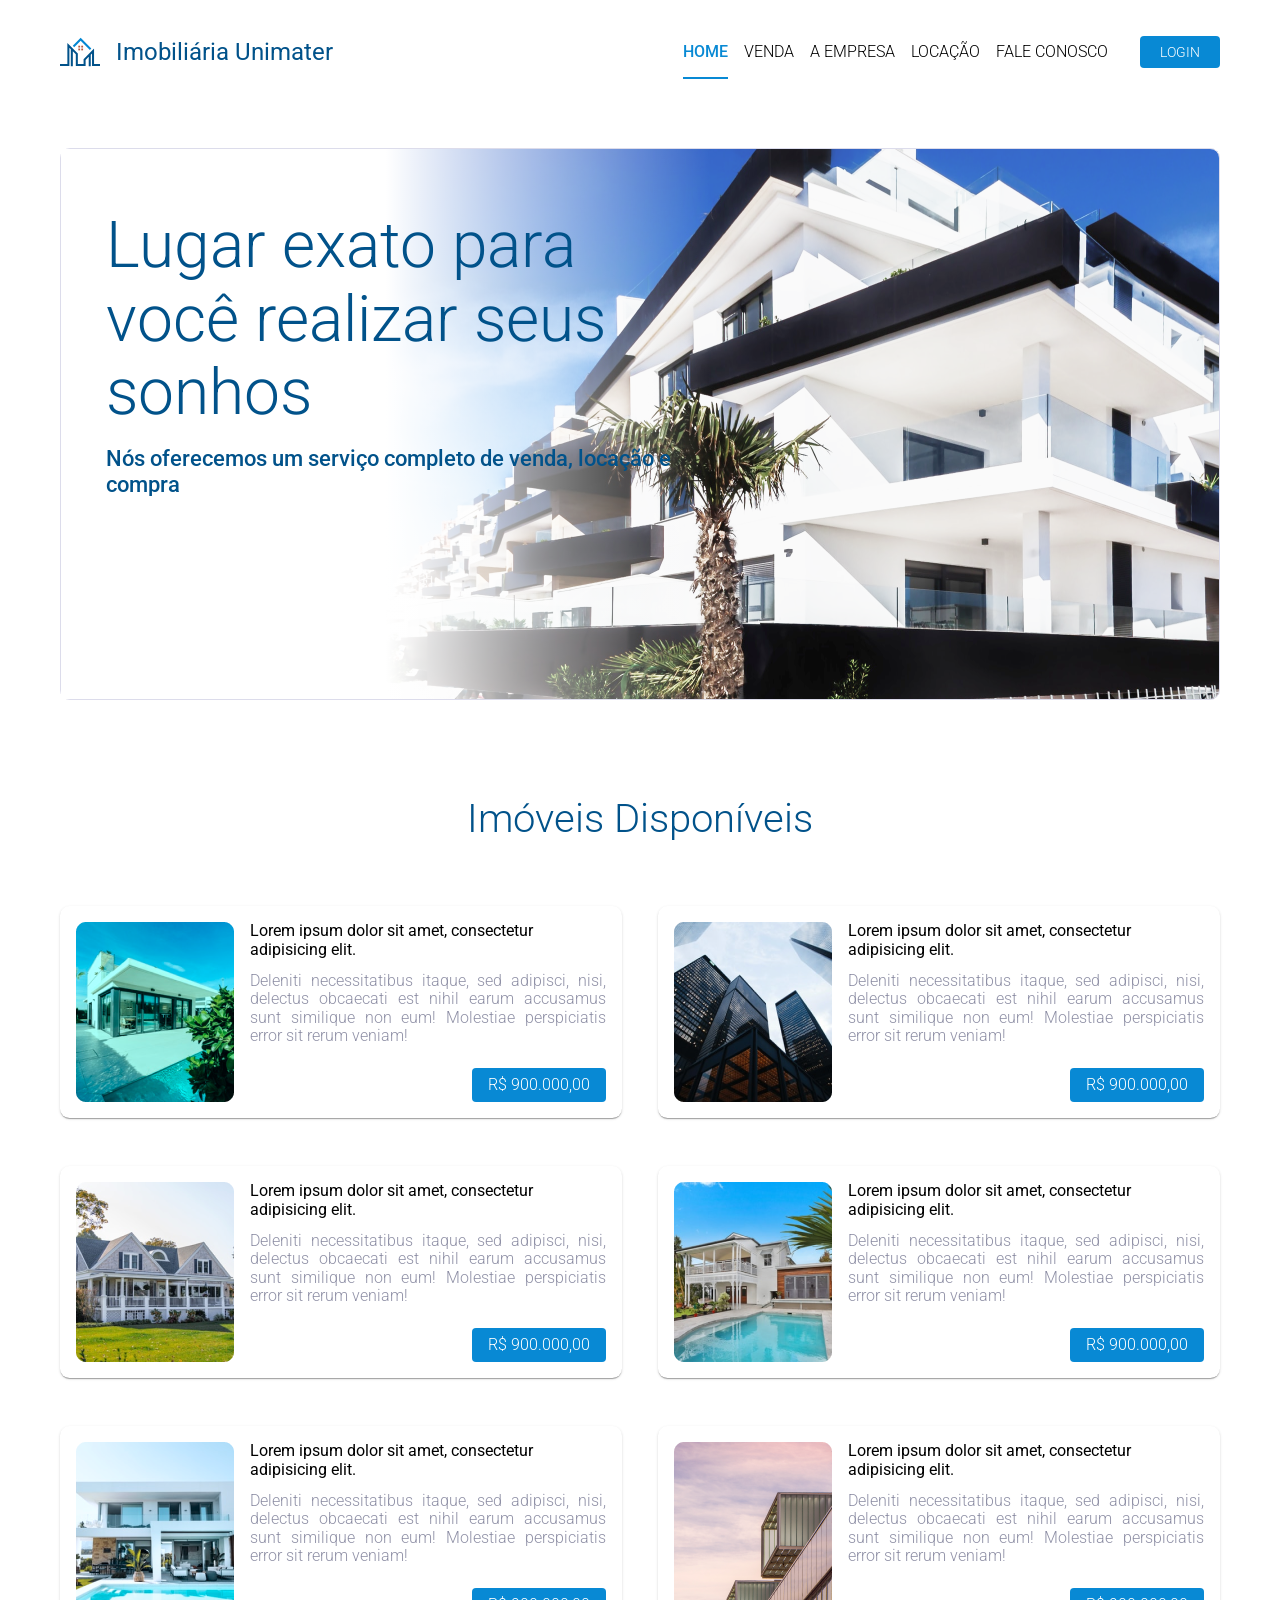
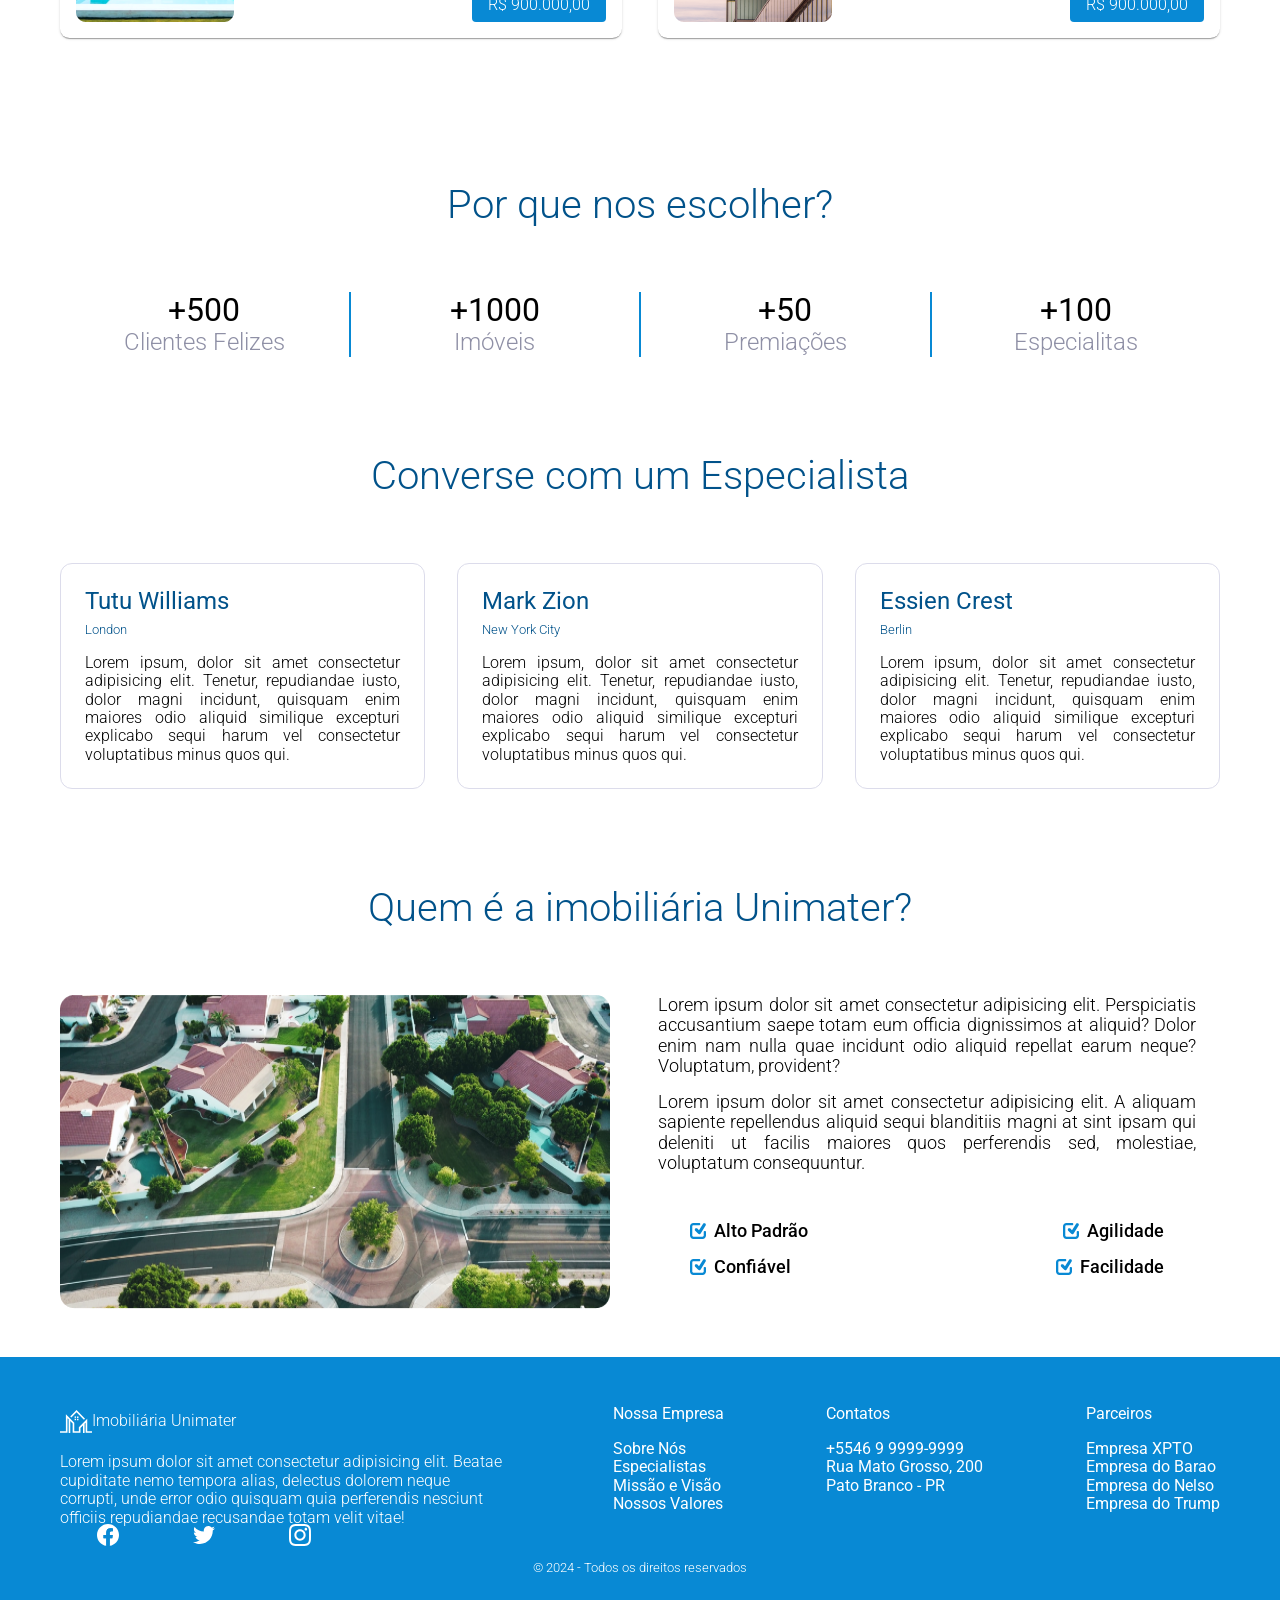
<file: imovel-site/index.html>
<!DOCTYPE html>
<html lang="pt-br">

<head>
    <meta charset="UTF-8">
    <meta name="viewport" content="width=device-width, initial-scale=1.0">
    <title>Imobiliária Unimater</title>

    <!-- Google fontes -->
    <link href="https://fonts.googleapis.com/css2?family=Roboto:wght@300;400;500;700&display=swap" rel="stylesheet" />

    <!-- CSS Normalize - Normaliza minha pagina deixando igual em qualquer navegador -->
    <link rel="stylesheet" href="./assets/css/normalize.css" />

    <!-- CSS Custom -->
    <link rel="stylesheet" href="./assets/css/style.css" />

</head>

<body>
    <header>
        <div class="container">
            <div class="brand">
                <img src="./assets/img/logo_imobiliaria.svg" alt="" />
                <h1>Imobiliária Unimater</h1>
            </div>
            <nav>
                <ul>
                    <li><a href="#" class="active">Home</a></li>
                    <li><a href="#">Venda</a></li>
                    <li><a href="#">A Empresa</a></li>
                    <li><a href="#">Locação</a></li>
                    <li><a href="#">Fale conosco</a></li>
                    <li><button>Login</button></li>
                </ul>
            </nav>
        </div>
    </header>

    <main>
        <div class="container">
            <section id="banner">
                <div class="banner-content">
                    <h3 class="banner-body1">Lugar exato para você realizar seus sonhos</h3>
                    <h3 class="banner-body2">Nós oferecemos um serviço completo de venda, locação e compra</h3>
                </div>
            </section>
            <section id="cards">
                <h2>Imóveis Disponíveis</h2>
                <div class="cards-content">

                    <div class="card">
                        <img src="./assets/img/thumb1.png" />
                        <div class="card-content">
                            <h4>Lorem ipsum dolor sit amet, consectetur adipisicing elit.</h4>
                            <p> Deleniti necessitatibus itaque, sed adipisci, nisi, delectus obcaecati est nihil earum
                                accusamus sunt similique non eum! Molestiae perspiciatis error sit rerum veniam!</p>
                            <div class="card-price">
                                <p>R$ 900.000,00</p>
                            </div>
                        </div>
                    </div>

                    <div class="card">
                        <img src="./assets/img/thumb2.png" />
                        <div class="card-content">
                            <h4>Lorem ipsum dolor sit amet, consectetur adipisicing elit.</h4>
                            <p> Deleniti necessitatibus itaque, sed adipisci, nisi, delectus obcaecati est nihil earum
                                accusamus sunt similique non eum! Molestiae perspiciatis error sit rerum veniam!</p>
                            <div class="card-price">
                                <p>R$ 900.000,00</p>
                            </div>
                        </div>
                    </div>

                    <div class="card">
                        <img src="./assets/img/thumb3.png" />
                        <div class="card-content">
                            <h4>Lorem ipsum dolor sit amet, consectetur adipisicing elit.</h4>
                            <p> Deleniti necessitatibus itaque, sed adipisci, nisi, delectus obcaecati est nihil earum
                                accusamus sunt similique non eum! Molestiae perspiciatis error sit rerum veniam!</p>
                            <div class="card-price">
                                <p>R$ 900.000,00</p>
                            </div>
                        </div>
                    </div>

                    <div class="card">
                        <img src="./assets/img/thumb4.png" />
                        <div class="card-content">
                            <h4>Lorem ipsum dolor sit amet, consectetur adipisicing elit.</h4>
                            <p> Deleniti necessitatibus itaque, sed adipisci, nisi, delectus obcaecati est nihil earum
                                accusamus sunt similique non eum! Molestiae perspiciatis error sit rerum veniam!</p>
                            <div class="card-price">
                                <p>R$ 900.000,00</p>
                            </div>
                        </div>
                    </div>

                    <div class="card">
                        <img src="./assets/img/thumb5.png" />
                        <div class="card-content">
                            <h4>Lorem ipsum dolor sit amet, consectetur adipisicing elit.</h4>
                            <p> Deleniti necessitatibus itaque, sed adipisci, nisi, delectus obcaecati est nihil earum
                                accusamus sunt similique non eum! Molestiae perspiciatis error sit rerum veniam!</p>
                            <div class="card-price">
                                <p>R$ 900.000,00</p>
                            </div>
                        </div>
                    </div>

                    <div class="card">
                        <img src="./assets/img/thumb6.png" />
                        <div class="card-content">
                            <h4>Lorem ipsum dolor sit amet, consectetur adipisicing elit.</h4>
                            <p> Deleniti necessitatibus itaque, sed adipisci, nisi, delectus obcaecati est nihil earum
                                accusamus sunt similique non eum! Molestiae perspiciatis error sit rerum veniam!</p>
                            <div class="card-price">
                                <p>R$ 900.000,00</p>
                            </div>
                        </div>
                    </div>

                </div>
            </section>
            <section id="reasons">
                <h2>Por que nos escolher?</h2>

                <div class="reasons-content">

                    <div class="reason">
                        <p class="reason-value">+500</p>
                        <p class="reason-label">Clientes Felizes</p>
                    </div>

                    <div class="reason">
                        <p class="reason-value">+1000</p>
                        <p class="reason-label">Imóveis</p>
                    </div>

                    <div class="reason">
                        <p class="reason-value">+50</p>
                        <p class="reason-label">Premiações</p>
                    </div>

                    <div class="reason">
                        <p class="reason-value">+100</p>
                        <p class="reason-label">Especialitas</p>
                    </div>

                </div>
            </section>
            <section id="specialists">
                <h2>Converse com um Especialista</h2>

                <div class="specialists-content">
                    <div class="specialist">
                        <h4>Tutu Williams</h4>
                        <p>London</p>
                        <p class="specialist-detail">Lorem ipsum, dolor sit amet consectetur adipisicing elit. Tenetur,
                            repudiandae iusto, dolor magni incidunt, quisquam enim maiores odio aliquid similique
                            excepturi explicabo sequi harum vel consectetur voluptatibus minus quos qui.</p>
                    </div>

                    <div class="specialist">
                        <h4>Mark Zion</h4>
                        <p>New York City</p>
                        <p class="specialist-detail">Lorem ipsum, dolor sit amet consectetur adipisicing elit. Tenetur,
                            repudiandae iusto, dolor magni incidunt, quisquam enim maiores odio aliquid similique
                            excepturi explicabo sequi harum vel consectetur voluptatibus minus quos qui.</p>
                    </div>


                    <div class="specialist">
                        <h4>Essien Crest</h4>
                        <p>Berlin</p>
                        <p class="specialist-detail">Lorem ipsum, dolor sit amet consectetur adipisicing elit. Tenetur,
                            repudiandae iusto, dolor magni incidunt, quisquam enim maiores odio aliquid similique
                            excepturi explicabo sequi harum vel consectetur voluptatibus minus quos qui.</p>
                    </div>
                </div>

            </section>
            <section id="values">
                <h2>Quem é a imobiliária Unimater?</h2>
                <div class="values-content">
                    <img src="./assets/img/place-company.png" />

                    <div class="values-text">
                        <p>Lorem ipsum dolor sit amet consectetur adipisicing elit. Perspiciatis accusantium saepe totam
                            eum officia dignissimos at aliquid? Dolor enim nam nulla quae incidunt odio aliquid repellat
                            earum neque? Voluptatum, provident?</p>
                        <p>Lorem ipsum dolor sit amet consectetur adipisicing elit. A aliquam sapiente repellendus
                            aliquid sequi blanditiis magni at sint ipsam qui deleniti ut facilis maiores quos
                            perferendis sed, molestiae, voluptatum consequuntur.</p>

                        <div class="values-detail">
                            <div class="value">
                                <p>Alto Padrão</p>
                                <p>Agilidade</p>
                            </div>
                            <div class="value">
                                <p>Confiável</p>
                                <p>Facilidade</p>
                            </div>
                        </div>
                    </div>
                </div>
            </section>
        </div>
    </main>

    <footer>
        <div class="container">
            <div class="footer-content">
                <div class="footer-company">
                    <p class="footer-brand">
                        Imobiliária Unimater
                    </p>
                    <p>Lorem ipsum dolor sit amet consectetur adipisicing elit. Beatae cupiditate nemo tempora alias, 
                        delectus dolorem neque corrupti,
                         unde error odio quisquam quia perferendis nesciunt officiis repudiandae recusandae totam velit vitae!</p>
                </div>
                <div class="footer-menu">
                    <p class="footer-menu-title">Nossa Empresa</p>
                    <ul>
                        <li><a href="#">Sobre Nós</a></li>
                        <li><a href="#specialist">Especialistas</a></li>
                        <li><a href="#">Missão e Visão</a></li>
                        <li><a href="#values">Nossos Valores</a></li>
                        
                    </ul>
                    
                </div>

                <div class="footer-menu">
                    <p class="footer-menu-title">Contatos</p>
                    <ul>
                        <li>+5546 9 9999-9999</li>
                        <li>Rua Mato Grosso, 200</li>
                        <li>Pato Branco - PR</li>
                    </ul>
                </div>
                <div class="footer-menu">
                    <p class="footer-menu-title">Parceiros</p>
                    <ul>
                        <li><a href="#">Empresa XPTO</a></li>
                        <li><a href="#">Empresa do Barao</a></li>
                        <li><a href="#">Empresa do Nelso</a></li>
                        <li><a href="#">Empresa do Trump</a></li>
                    </ul>
                </div>

            </div>
            <div class="footer-social">
            <span class="facebook"></span>
            <span class="twitter"></span>
            <span class="instagram"></span>
            <span class="Linkedin"></span>
        </div>

            <div class="footer-copyright">
           <P> &#169; 2024 - Todos os direitos reservados</P>
        </div>


        </div>
    </footer>
</body>

</html>
</file>
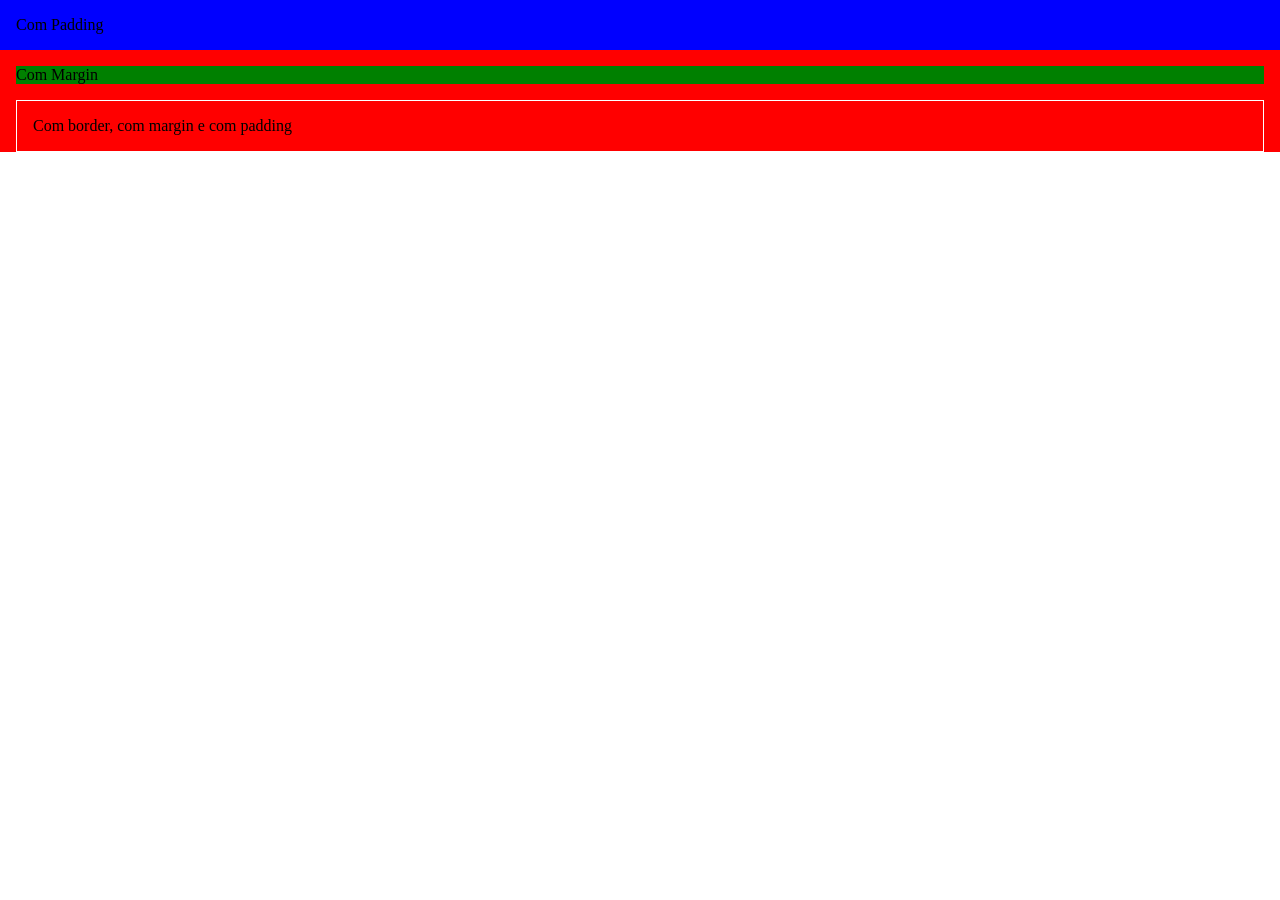
<file: introducao_css/box-model.html>
<!DOCTYPE html>
<html lang="pt-br">

<head>
    <meta charset="UTF-8">
    <meta name="viewport" content="width=device-width, initial-scale=1.0">
    <title>Box Model</title>
    <style>
        * {
            padding: 0;
            margin: 0;
        }

        .wrapper {
            background-color: red;
        }

        .com-padding {
            background-color: blue;
            padding: 1rem;
        }

        .com-margin {
            background-color: green;
            margin: 1rem;
        }

        .com-borda {
            border: 1px solid white;
            margin: 1rem;
            padding: 1rem;
        }
    </style>
</head>

<body>

    <div class="wrapper">
        <div class="com-padding">
            <p>Com Padding</p>
        </div>
        <div class="com-margin">
            <p>Com Margin</p>
        </div>
        <div class="com-borda">
            <p>Com border, com margin e com padding</p>
        </div>
    </div>

</body>

</html>
</file>
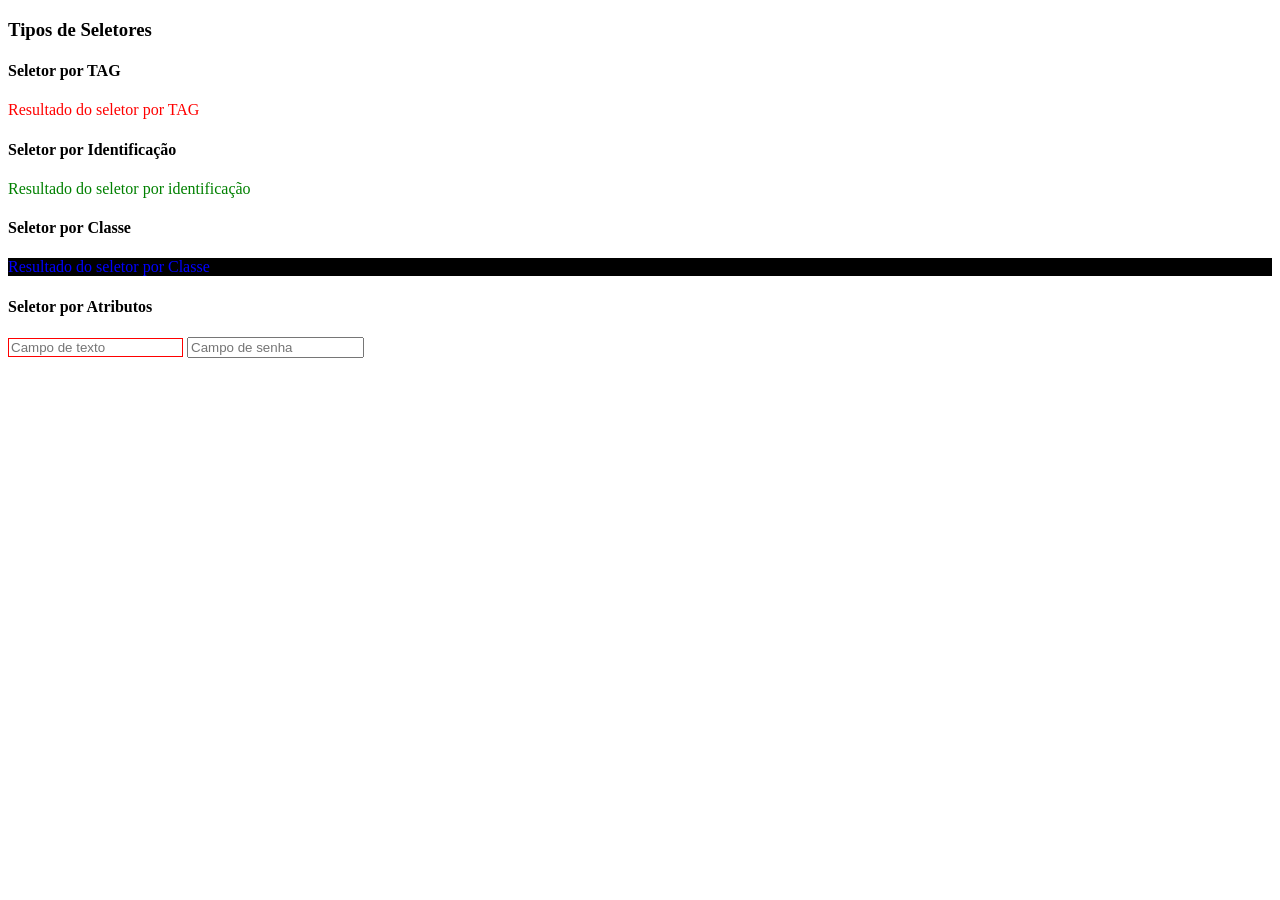
<file: introducao_css/seletores.html>
<!DOCTYPE html>
<html lang="en">

<head>
    <meta charset="UTF-8">
    <meta name="viewport" content="width=device-width, initial-scale=1.0">
    <title>Seletores, Propriedades e Valores</title>

    <style>
        p {
            color: red;
        }

        #titulo {
            color: green;
        }

        .destaque {
            color: blue;
        }

        .fundo-preto {
            background-color: #000000;
        }

        input[type="text"] {
            border: 1px solid red;
        }
    </style>

</head>

<body>

    <h3>Tipos de Seletores</h3>

    <h4>Seletor por TAG</h4>
    <p>Resultado do seletor por TAG</p>

    <h4> Seletor por Identificação</h4>
    <p id="titulo">Resultado do seletor por identificação</p>

    <h4> Seletor por Classe</h4>
    <p class="destaque fundo-preto">Resultado do seletor por Classe</p>

    <h4> Seletor por Atributos</h4>
    <input type="text" placeholder="Campo de texto">
    <input type="password" placeholder="Campo de senha">

</body>

</html>
</file>
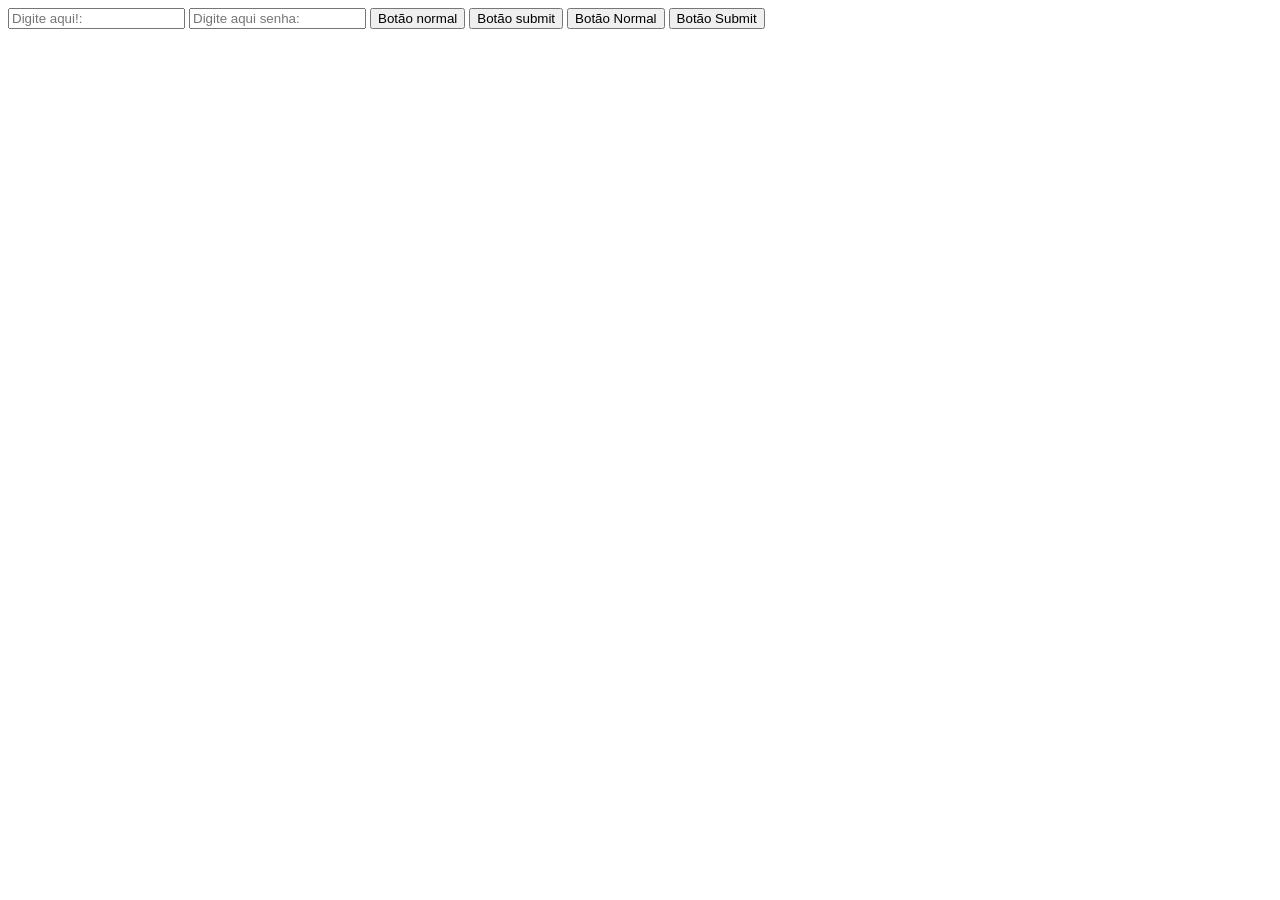
<file: introducao_html/formulario.html>
<!DOCTYPE html>
<html lang="pt-br">

<head>
    <meta charset="UTF-8">
    <meta name="viewport" content="width=device-width, initial-scale=1.0">
    <title>Formulários</title>
</head>

<body>

    <form>
        <input type="text" placeholder="Digite aqui!:">
        <input type="password" placeholder="Digite aqui senha:">

        <!-- Jeito Antigo-->
        <input type="button" value="Botão normal">
        <input type="submit" value="Botão submit">

        <!-- Jeito novo*-->
        <button>Botão Normal</button>
        <button type="submit">Botão Submit</button>
    </form>

</body>

</html>
</file>
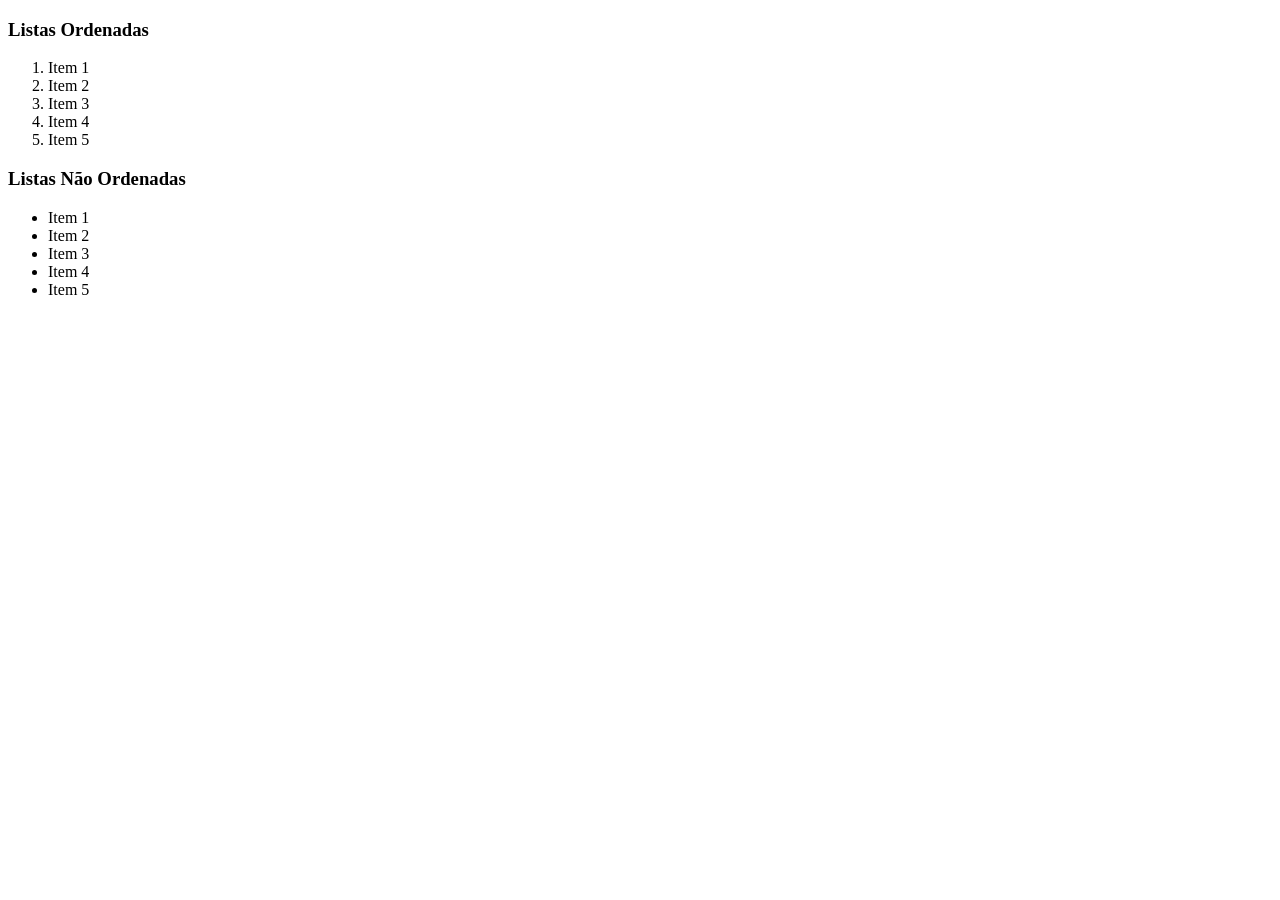
<file: introducao_html/listas.html>
<!DOCTYPE html>
<html lang="pt-br">

<head>
    <meta charset="UTF-8">
    <meta name="viewport" content="width=device-width, initial-scale=1.0">
    <title>Listas</title>
</head>

<body>

    <h3>Listas Ordenadas</h3>
    <ol>
        <li>Item 1</li>
        <li>Item 2</li>
        <li>Item 3</li>
        <li>Item 4</li>
        <li>Item 5</li>
    </ol>


    <h3>Listas Não Ordenadas</h3>

    <ul>
        <li>Item 1</li>
        <li>Item 2</li>
        <li>Item 3</li>
        <li>Item 4</li>
        <li>Item 5</li>
    </ul>

</body>

</html>
</file>
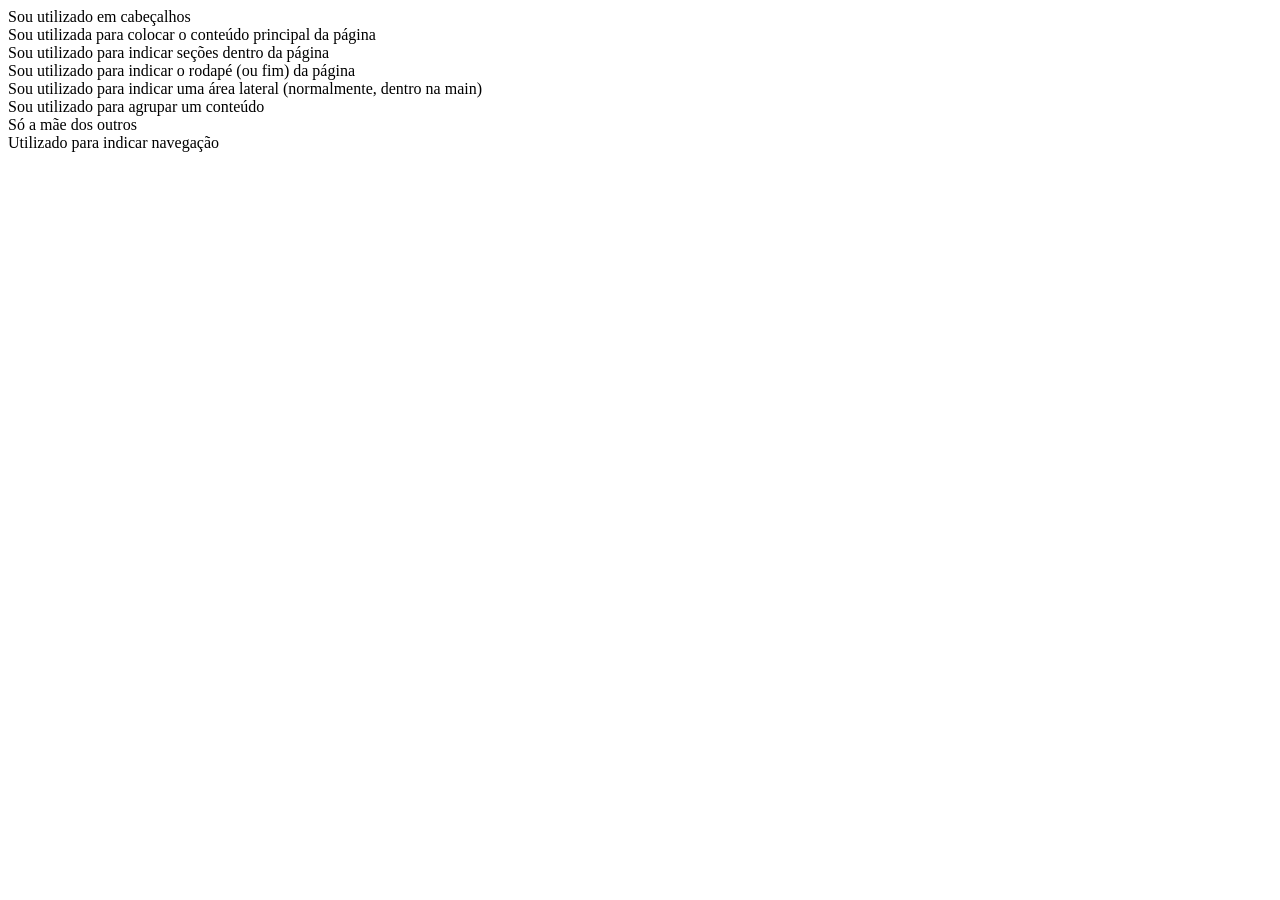
<file: introducao_html/semanticos.html>
<!DOCTYPE html>
<html lang="pt-br">

<head>
    <meta charset="UTF-8">
    <meta name="viewport" content="width=device-width, initial-scale=1.0">
    <title>Tags Semânticas</title>
</head>

<body>

    <header>
        Sou utilizado em cabeçalhos
    </header>
    <main>
        Sou utilizada para colocar o conteúdo principal da página
    </main>
    <section>
        Sou utilizado para indicar seções dentro da página
    </section>
    <footer>
        Sou utilizado para indicar o rodapé (ou fim) da página
    </footer>
    <aside>
        Sou utilizado para indicar uma área lateral (normalmente, dentro na main)
    </aside>
    <article>
        Sou utilizado para agrupar um conteúdo
    </article>
    <div>
        Só a mãe dos outros
    </div>
    <nav>
        Utilizado para indicar navegação
    </nav>

</body>

</html>
</file>
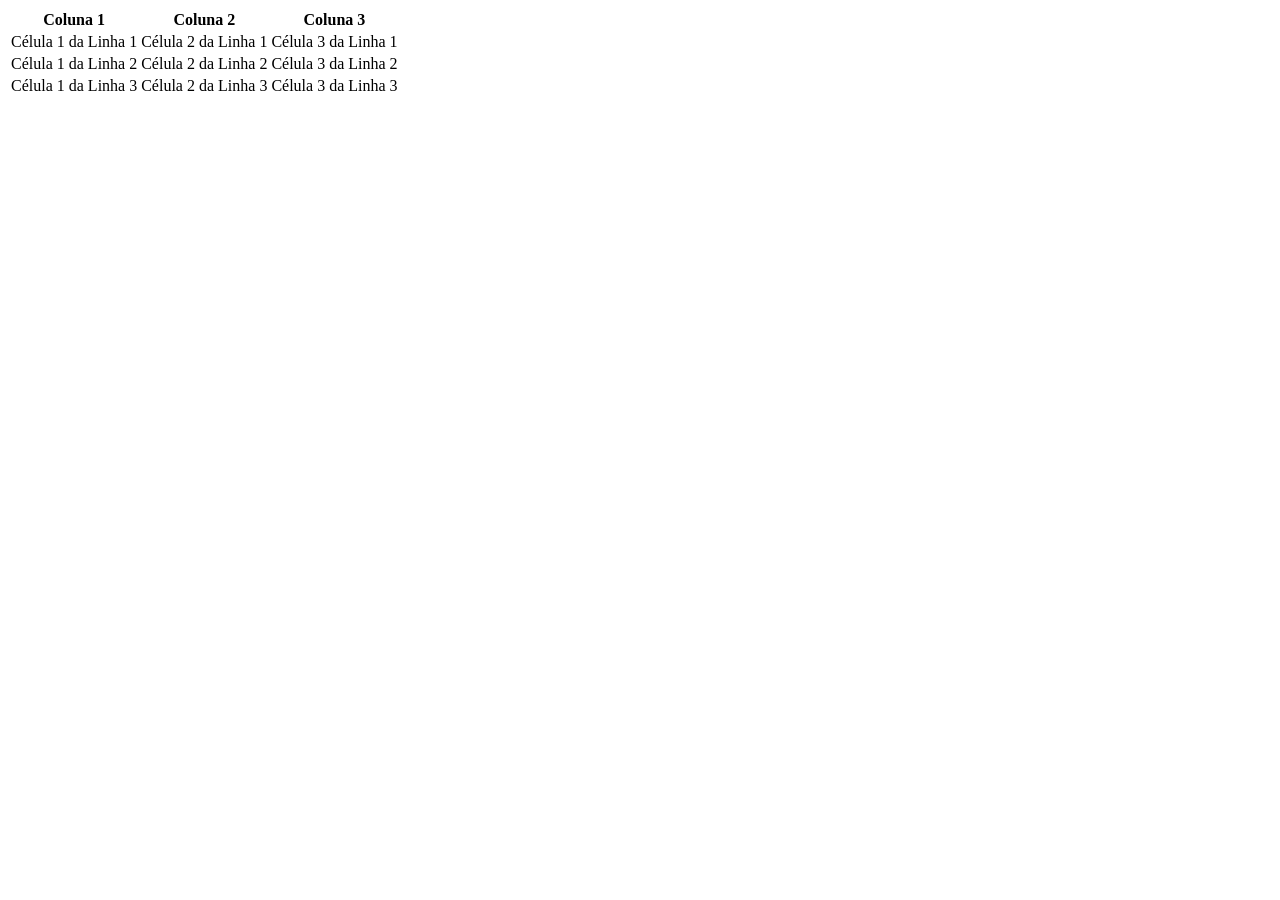
<file: introducao_html/tabelas.html>
<!DOCTYPE html>
<html lang="pt-br">

<head>
    <meta charset="UTF-8">
    <meta name="viewport" content="width=device-width, initial-scale=1.0">
    <title>Tabelas</title>
</head>

<body>

    <table>
        <thead>
            <tr>
                <th>Coluna 1</th>
                <th>Coluna 2</th>
                <th>Coluna 3</th>
            </tr>
        </thead>
        <tbody>
            <tr>
                <td>Célula 1 da Linha 1</td>
                <td>Célula 2 da Linha 1</td>
                <td>Célula 3 da Linha 1</td>
            </tr>
            <tr>
                <td>Célula 1 da Linha 2</td>
                <td>Célula 2 da Linha 2</td>
                <td>Célula 3 da Linha 2</td>
            </tr>
            <tr>
                <td>Célula 1 da Linha 3</td>
                <td>Célula 2 da Linha 3</td>
                <td>Célula 3 da Linha 3</td>
            </tr>
        </tbody>
    </table>

</body>

</html>
</file>
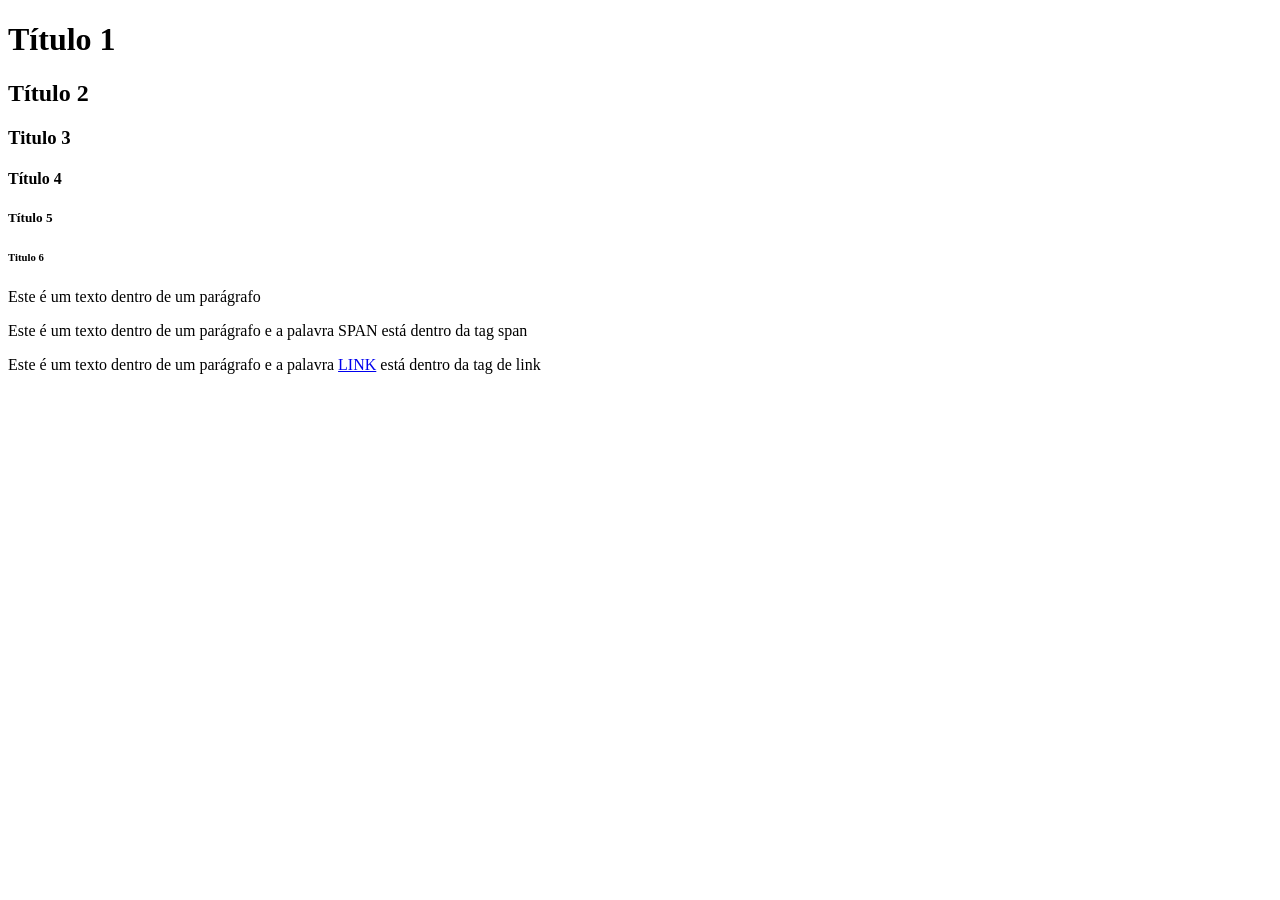
<file: introducao_html/textos.html>
<!DOCTYPE html>
<html lang="pt-br">

<head>
    <meta charset="UTF-8">
    <meta name="viewport" content="width=device-width, initial-scale=1.0">
    <title>Textos</title>
</head>

<body>

    <h1>Título 1</h1>
    <h2>Título 2</h2>
    <h3>Titulo 3</h3>
    <h4>Título 4</h4>
    <h5>Título 5</h5>
    <h6>Titulo 6</h6>

    <p>Este é um texto dentro de um parágrafo</p>
    <p>Este é um texto dentro de um parágrafo e a palavra <span>SPAN</span> está dentro da tag span</p>
    <p>Este é um texto dentro de um parágrafo e a palavra <a href="http://www.uol.com.br">LINK</a> está dentro da tag de
        link</p>

</body>

</html>
</file>
<file: imovel-site/assets/css/style.css>
* {
    margin: 0;
    padding: 0;
}

body {
    font-family: Roboto, sans-serif;
}

.container {
    max-width: 1160px;
    margin: 0 auto;
}

header {
    /* T R B L */
    padding: 1.25rem 1.25rem 0 1.25rem;
}

header .container {
    display: flex;
    flex-direction: row;
    /*alinha horizontalmente com espaço eles */
    justify-content: space-between;
    /*Alinha ao centro verticalmente*/
    align-items:center;
}

header .brand {
    display: flex;
    gap: 1rem;

}

header .brand img {
    width: 2.5rem;
}

header .brand h1 {
    font-size: 1.5rem;
    color: #01528a;
    font-weight: 400;
    line-height: 2rem;
}



header nav ul {
    display: flex;
    list-style-type: none;
    gap: 1rem;
}

header nav li {
    font-weight: 300;
    line-height: 2rem;
}

header nav a {
    text-decoration: none;
    color: #000000;
    text-transform: uppercase;
    padding-bottom: 1rem;
}

header nav a:hover,
header nav a.active {
    color: #0889d4;
}

header nav a.active {
    font-weight: 500;
    border-bottom: 2px solid #0889d4;
}

header nav button {
    background-color: #0889d4;
    color: #ffffff;
    border: none;
    text-transform: uppercase;
    font-weight: 300;
    font-size: 0.875rem;
    padding: 0.5rem 1.25rem;
    border-radius: 0.25rem;
    margin-left: 1rem;
}



#banner {
    height: 550px;
    border: 1px solid #dcdceb;
    background-color: #ffffff;
    border-radius: 0.625rem;
    color: #01528a;
    background-image: url('../img/background-house.png');
    background-repeat: no-repeat;
    background-position: right;
}

#banner .banner-content {
    width: 650px;
    height: 100%;
    background: linear-gradient(270deg, rgba(255, 255, 255, 0), #ffffff 50%);
}

#banner h3 {
    margin: 0;
}

#banner .banner-body1 {
    padding: 3.75rem 0 0 2.8rem;
    font-size: 4rem;
    font-weight: 300;

}

#banner .banner-body2 {
    margin-top: 1rem;
    margin-left: 2.8rem;
    font-weight: 500;
    font-size: 1.4rem;
}

section {
    margin-top: 4rem;
}

section h2 {
    /* T/B L/R*/
    padding: 2rem 0;
    font-weight: 300;
    text-align: center;
    font-size: 2.5rem;
    color: #01528a;
    margin: 2rem 0;
}



#cards .cards-content {
    display: flex;
    flex-wrap: wrap;
    justify-content: space-between;
}

#cards .card {
    width: 530px;
    display: flex;
    gap: 1rem;
    box-shadow: rgb(0 0 0 / 20%) 0 2px 1px -1px, rgb(0 0 0 / 14%) 0 1px 1px 0, rgb(0 0 0 / 12%) 0 1px 3px 0;
    border-radius: 0.6rem;
    margin-bottom: 3rem;
    padding: 1rem;
    position: relative;
}

#cards .card img {
    width: 160px;
    height: 180px;
}

#cards .card h4 {
    font-weight: 400;
    margin-bottom: 0.8rem;
}

#cards .card p {
    font-weight: 300;
    text-align: justify;
    color: #8f90a6;
    max-height: 4.5rem;
    overflow: hidden;
    margin-bottom: 1.3rem;
}

#cards .card-price {
    position: absolute;
    display: flex;
    justify-content: end;
    right: 1rem;
    bottom: 1rem;
}

#cards .card-price p {
    background-color: #0889d4;
    color: #fff;
    font-size: 1rem;
    border-radius: 0.25rem;
    padding: 0.5rem 1rem;
    margin: 0;
}



#reasons .reasons-content {
    display: flex;
    justify-content: space-between;
}

#reasons .reason {
    border-left: 2px solid #0889d4;
    width: 100%;

}

#reasons .reason:first-of-type {
    border-left: none;
}

#reasons .reason p {
    text-align: center;
}

#reasons .reason-value {
    font-size: 2rem;
}

#reasons .reason-label {
    font-size: 1.5rem;
    font-weight: 300;
    color: #8f90a6;
}



#specialists .specialists-content {
    display: flex;
    justify-content: space-between;
    gap: 2rem;
}

#specialists .specialist {
    width: 100%;
    border: 1.5px solid #dcdceb;
    border-radius: 0.75rem;
    padding: 1.5rem;
    color: #01528a
}

#specialists h4 {
    font-size: 1.5rem;
    font-weight: 400;
    margin-bottom: 0.5rem;
}

#specialists p {
    font-size: 0.8rem;
    font-weight: 300;
}

#specialists .specialist-detail {
    color: #000;
    font-size: 1rem;
    font-weight: 300;
    text-align: justify;
    padding-top: 1rem;
}



#values .values-content {
    display: flex;
    gap: 1.5rem;
}

#values .values-text {
    display: flex;
    flex-direction: column;
    padding: 0 1.5rem;
    gap: 1rem;
}

#values .values-text p {
    font-size: 1.1rem;
    text-align: justify;
    font-weight: 300;
}

#values .values-text .values-detail {
    padding: 1.5rem;
}

#values .values-detail .value {
    display: flex;
    justify-content: space-between;
    padding: 0.5rem;
}

#values .value p {
    background-image: url('../img/bullet-values.svg');
    background-repeat: no-repeat;
    background-position-y: center;
    padding-left: 1.5rem;
    font-weight: 500;
}

footer{
    background-color: #0889d4;
    color: #ffffff;
    margin-top: 3rem;
    padding: 3rem 0;
}


footer .footer-content {
    display: flex;
    justify-content: space-between;
}

footer .footer-company {
    width: 450px;
}

footer .footer-company p{
    font-size: 1.0rem;
    font-weight: 300;

}

footer  .footer-brand {
    background-image: url('../img/logo_imobiliaria_branca.svg');
    background-repeat: no-repeat;
    background-position-y: center;
    background-size: 2rem;
    padding-left: 2rem;
    line-height: 2rem;
    font-size: 1.5rem;
    font-weight: 300;
    margin-bottom: 1rem;

}

footer.footer-menu{
    font-size: 1rem;
    font-weight: 300;
}

footer .footer-menu-title {
    font-weight: 400;

}

footer .footer-menu ul{
    list-style-type: none;
    margin-top: 1rem;
}

footer .footer-menu a {
    color:#ffffff;
    text-decoration: none;
}

footer .footer-menu a:hover {
    text-decoration: underline;
}

footer .footer-social span{
    background-repeat: no-repeat;
    background-position: center;
    padding: 3rem;
}

footer .footer-social .facebook {
    background-image: url('../img/icon-facebook.svg');
    
}

footer .footer-social .twitter {
    background-image: url('../img/icon-twitter.svg');

}

footer .footer-social .instagram {
    background-image: url('../img/icon-instagram.svg');

}

footer .footer-social .linkedin {
    background-image: url('../img/icon-linkedin.svg');

}
footer .footer-copyright p{
    font-weight: 300;
    text-align: center;
    font-size: 0.8rem;
    padding: 1rem;


}
</file>
